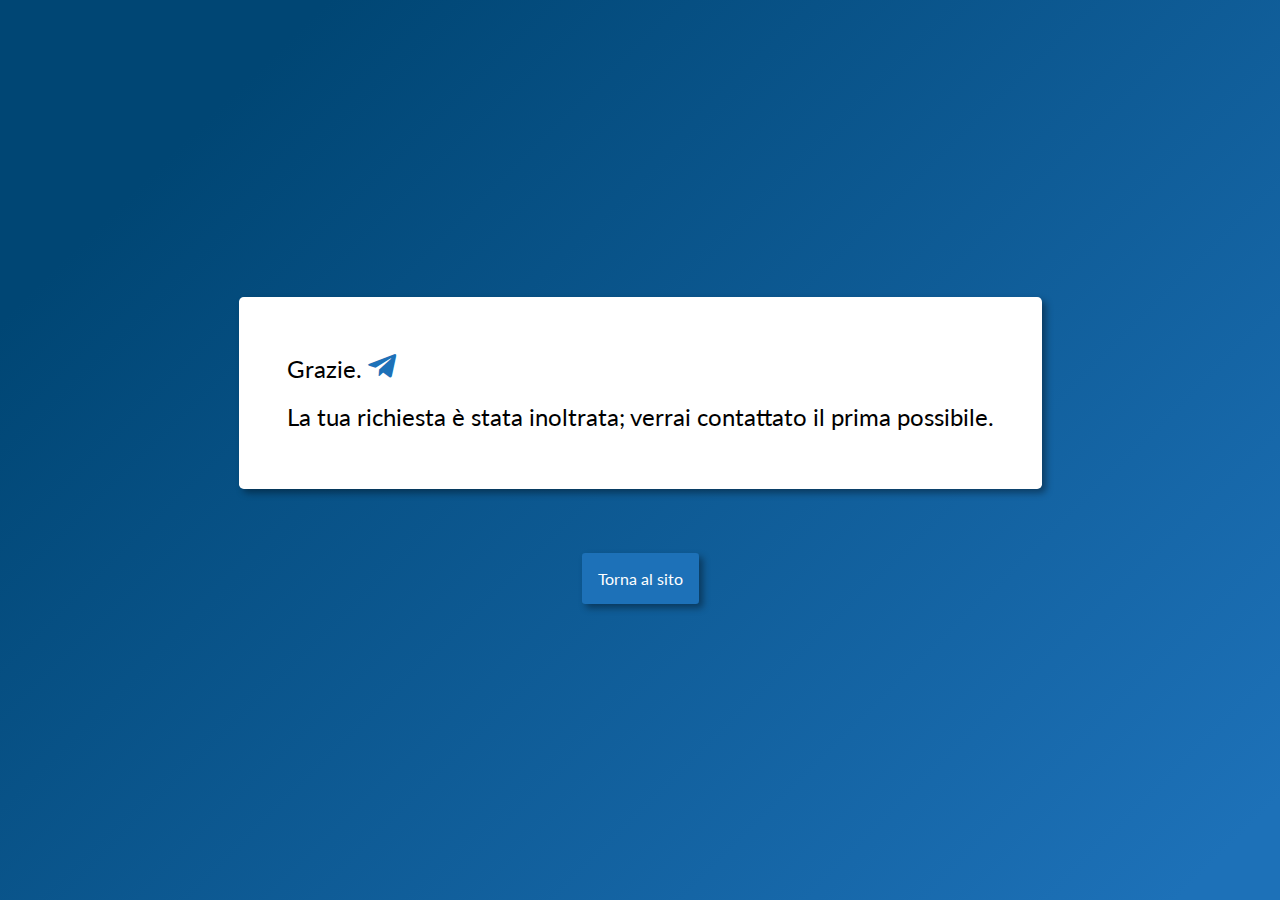
<file: grazie.html>
<!DOCTYPE html>
<html lang="en">

<head>
    <meta charset="UTF-8">
    <meta name="viewport" content="width=device-width, initial-scale=1.0">
    <title>Grazie</title>
    <link rel="stylesheet" href="./css/grazie.css">
    <link rel="stylesheet" href="https://cdnjs.cloudflare.com/ajax/libs/font-awesome/5.14.0/css/all.min.css">
    <link rel="apple-touch-icon" sizes="180x180" href="./img/fav/apple-touch-icon.png">
    <link rel="icon" type="image/png" sizes="32x32" href="./img/fav/favicon-32x32.png">
    <link rel="icon" type="image/png" sizes="16x16" href="./img/fav/favicon-16x16.png">
    <link rel="manifest" href="./img/fav/site.webmanifest">
</head>

<body>

    <div class="grazie">
        <h2>Grazie. <i class="fab fa-telegram-plane"></i> <br> La tua richiesta è stata inoltrata; verrai contattato il
            prima possibile.</h2>
        <a href="./index.html">Torna al sito</a>
    </div>

</body>

</html>
</file>
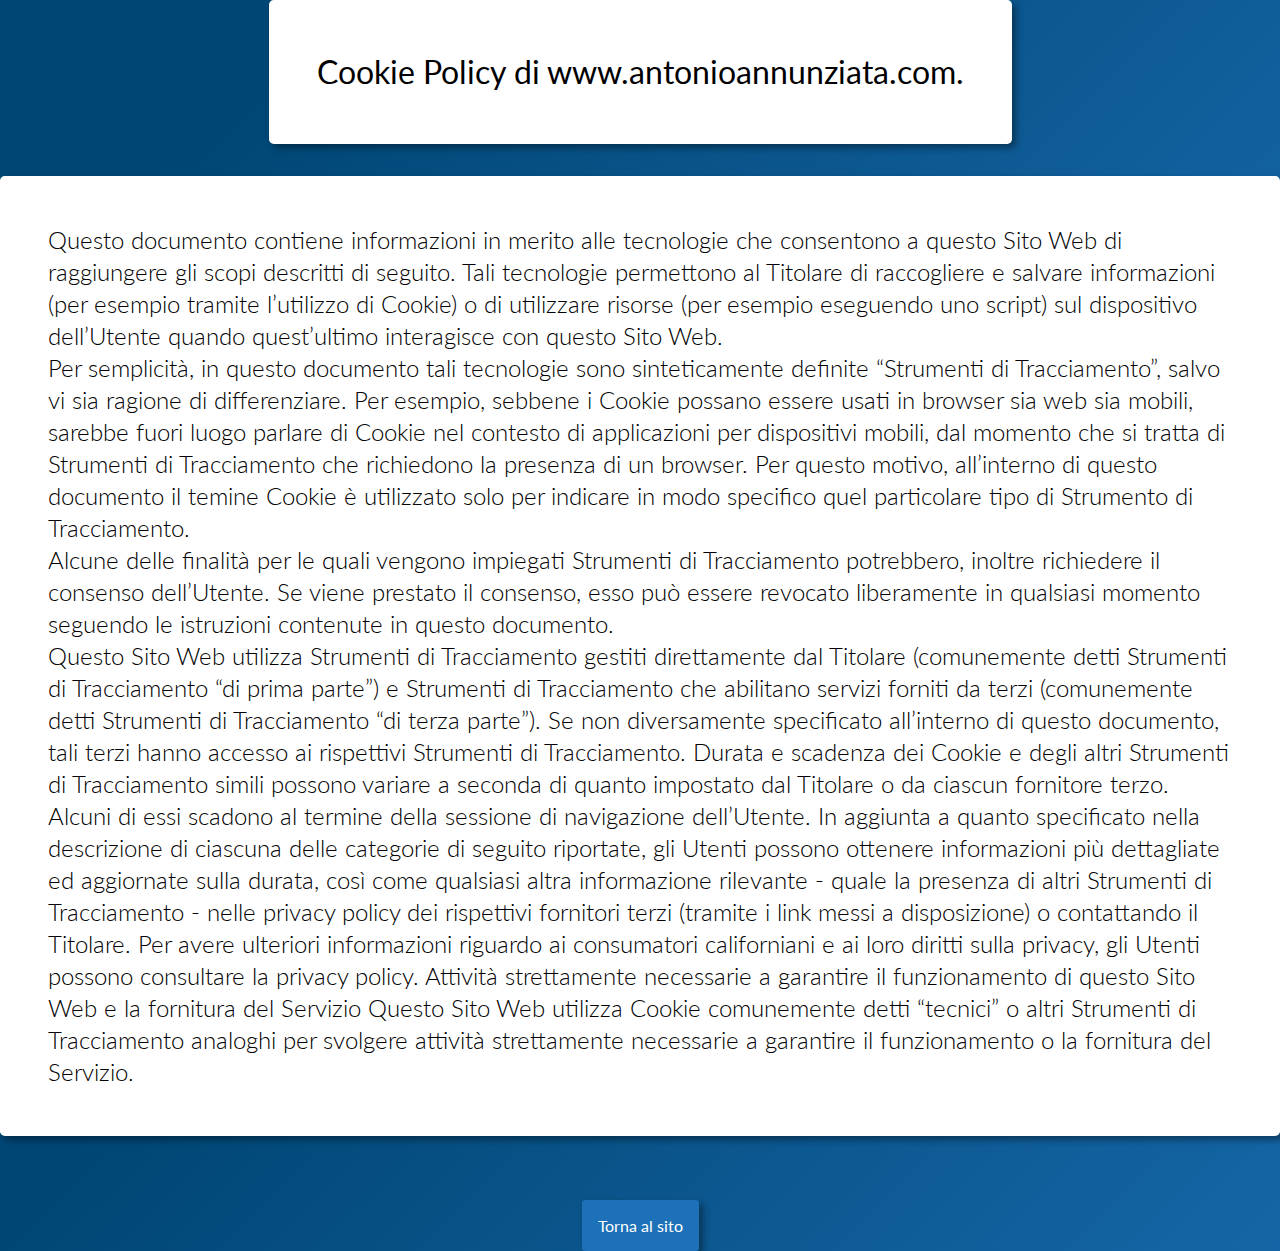
<file: policy.html>
<!DOCTYPE html>
<html lang="en">

<head>
    <meta charset="UTF-8">
    <meta name="viewport" content="width=device-width, initial-scale=1.0">
    <title>Cookie & Privacy Policy</title>
    <link rel="stylesheet" href="./css/cookie.css">
    <link rel="stylesheet" href="https://cdnjs.cloudflare.com/ajax/libs/font-awesome/5.14.0/css/all.min.css">
    <link rel="apple-touch-icon" sizes="180x180" href="./img/fav/apple-touch-icon.png">
    <link rel="icon" type="image/png" sizes="32x32" href="./img/fav/favicon-32x32.png">
    <link rel="icon" type="image/png" sizes="16x16" href="./img/fav/favicon-16x16.png">
    <link rel="manifest" href="./img/fav/site.webmanifest">
</head>

<body>

    <div class="polcookie">
        <h1>Cookie Policy di www.antonioannunziata.com.<br> </h1>
        <h2>
            Questo documento contiene informazioni in merito alle tecnologie che consentono a questo Sito Web di
            raggiungere gli scopi descritti di seguito. Tali tecnologie permettono al Titolare di raccogliere e salvare
            informazioni (per esempio tramite l’utilizzo di Cookie) o di utilizzare risorse (per esempio eseguendo uno
            script) sul dispositivo dell’Utente quando quest’ultimo interagisce con questo Sito Web.
            <br>
            Per semplicità, in questo documento tali tecnologie sono sinteticamente definite “Strumenti di
            Tracciamento”, salvo vi sia ragione di differenziare.
            Per esempio, sebbene i Cookie possano essere usati in browser sia web sia mobili, sarebbe fuori luogo
            parlare di Cookie nel contesto di applicazioni per dispositivi mobili, dal momento che si tratta di
            Strumenti di Tracciamento che richiedono la presenza di un browser. Per questo motivo, all’interno di questo
            documento il temine Cookie è utilizzato solo per indicare in modo specifico quel particolare tipo di
            Strumento di Tracciamento.
            <br>
            Alcune delle finalità per le quali vengono impiegati Strumenti di Tracciamento potrebbero, inoltre
            richiedere il consenso dell’Utente. Se viene prestato il consenso, esso può essere revocato liberamente in
            qualsiasi momento seguendo le istruzioni contenute in questo documento.
            <br>
            Questo Sito Web utilizza Strumenti di Tracciamento gestiti direttamente dal Titolare (comunemente detti
            Strumenti di Tracciamento “di prima parte”) e Strumenti di Tracciamento che abilitano servizi forniti da
            terzi (comunemente detti Strumenti di Tracciamento “di terza parte”). Se non diversamente specificato
            all’interno di questo documento, tali terzi hanno accesso ai rispettivi Strumenti di Tracciamento.
            Durata e scadenza dei Cookie e degli altri Strumenti di Tracciamento simili possono variare a seconda di
            quanto impostato dal Titolare o da ciascun fornitore terzo. Alcuni di essi scadono al termine della sessione
            di navigazione dell’Utente.
            In aggiunta a quanto specificato nella descrizione di ciascuna delle categorie di seguito riportate, gli
            Utenti possono ottenere informazioni più dettagliate ed aggiornate sulla durata, così come qualsiasi altra
            informazione rilevante - quale la presenza di altri Strumenti di Tracciamento - nelle privacy policy dei
            rispettivi fornitori terzi (tramite i link messi a disposizione) o contattando il Titolare.

            Per avere ulteriori informazioni riguardo ai consumatori californiani e ai loro diritti sulla privacy, gli
            Utenti possono consultare la privacy policy.

            Attività strettamente necessarie a garantire il funzionamento di questo Sito Web e la fornitura del Servizio
            Questo Sito Web utilizza Cookie comunemente detti “tecnici” o altri Strumenti di Tracciamento analoghi per
            svolgere attività strettamente necessarie a garantire il funzionamento o la fornitura del Servizio.
        </h2>
        <a href="./index.html">Torna al sito</a>
    </div>

</body>

</html>
</file>
<file: css/grazie.css>
@import url('https://fonts.googleapis.com/css2?family=Lato:wght@100;300;400;700;900&display=swap');

*{
    margin: 0;
    padding: 0;
    font-family: 'Lato', sans-serif;
}

body{
    background: url(../img/gradiente.svg);
    background-size: cover;
    height: 100vh;
}

.grazie{
    height: 100vh;
    display: flex;
    flex-direction: column;
    width: 100%;
}

.grazie h2{
    color: rgb(0, 0, 0);
    margin: auto auto 1rem auto;
    line-height: 3rem;
    font-weight: 400;
    background-color: rgb(255, 255, 255);
    padding: 3rem;
    border-radius: .3rem;
    box-shadow: 4px 4px 7px rgba(0, 0, 0, 0.383);
}

.grazie a{
    
    text-align: center;
    margin: 3rem auto auto auto;
    text-decoration: none;
    background-color: #1D71B8;
    color: white;   
    padding: 1rem;
    border-radius: .2rem;
    box-shadow: 4px 4px 7px rgba(0, 0, 0, 0.383);
    transition: ease-in .3s;
}

.grazie a:hover{
    background-color: white;
    color: #1D71B8;
}

.grazie i{
    color: #1D71B8;
    font-size: 2rem;
}

@media (max-width: 1000px) {
    .grazie{
        width: 80%;
        margin: auto;
    }

    .grazie h2{
        font-size: 1rem;
        line-height: 1.5rem;
    }
}
</file>
<file: css/cookie.css>
@import url('https://fonts.googleapis.com/css2?family=Lato:wght@100;300;400;700;900&display=swap');

*{
    margin: 0;
    padding: 0;
    font-family: 'Lato', sans-serif;
}

body{
    background: url(../img/gradiente.svg);
    background-size: cover;
    height: 100vh;
}

.polcookie{
    height: 100%;
    display: flex;
    flex-direction: column;
}

.polcookie h2{
    color: rgb(0, 0, 0);
    margin: 1rem auto;
    line-height: 2rem;
    font-weight: 300;
    background-color: rgb(255, 255, 255);
    padding: 3rem;
    border-radius: .3rem;
    box-shadow: 4px 4px 7px rgba(0, 0, 0, 0.383);
}

.polcookie h1{
    color: rgb(0, 0, 0);
    margin: auto auto 1rem auto;
    line-height: 3rem;
    font-weight: 400;
    background-color: rgb(255, 255, 255);
    padding: 3rem;
    border-radius: .3rem;
    box-shadow: 4px 4px 7px rgba(0, 0, 0, 0.383);
}

.polcookie a{
    
    text-align: center;
    margin: 3rem auto 3rem auto;
    text-decoration: none;
    background-color: #1D71B8;
    color: white;   
    padding: 1rem;
    border-radius: .2rem;
    box-shadow: 4px 4px 7px rgba(0, 0, 0, 0.383);
    transition: ease-in .3s;
}

.polcookie a:hover{
    background-color: white;
    color: #1D71B8;
}

@media (max-width: 1000px) {
    .polcookie{
        width: 80%;
        margin: auto;
    }

    .polcookie h2{
        font-size: 1rem;
        line-height: 1.5rem;
    }
}
</file>
